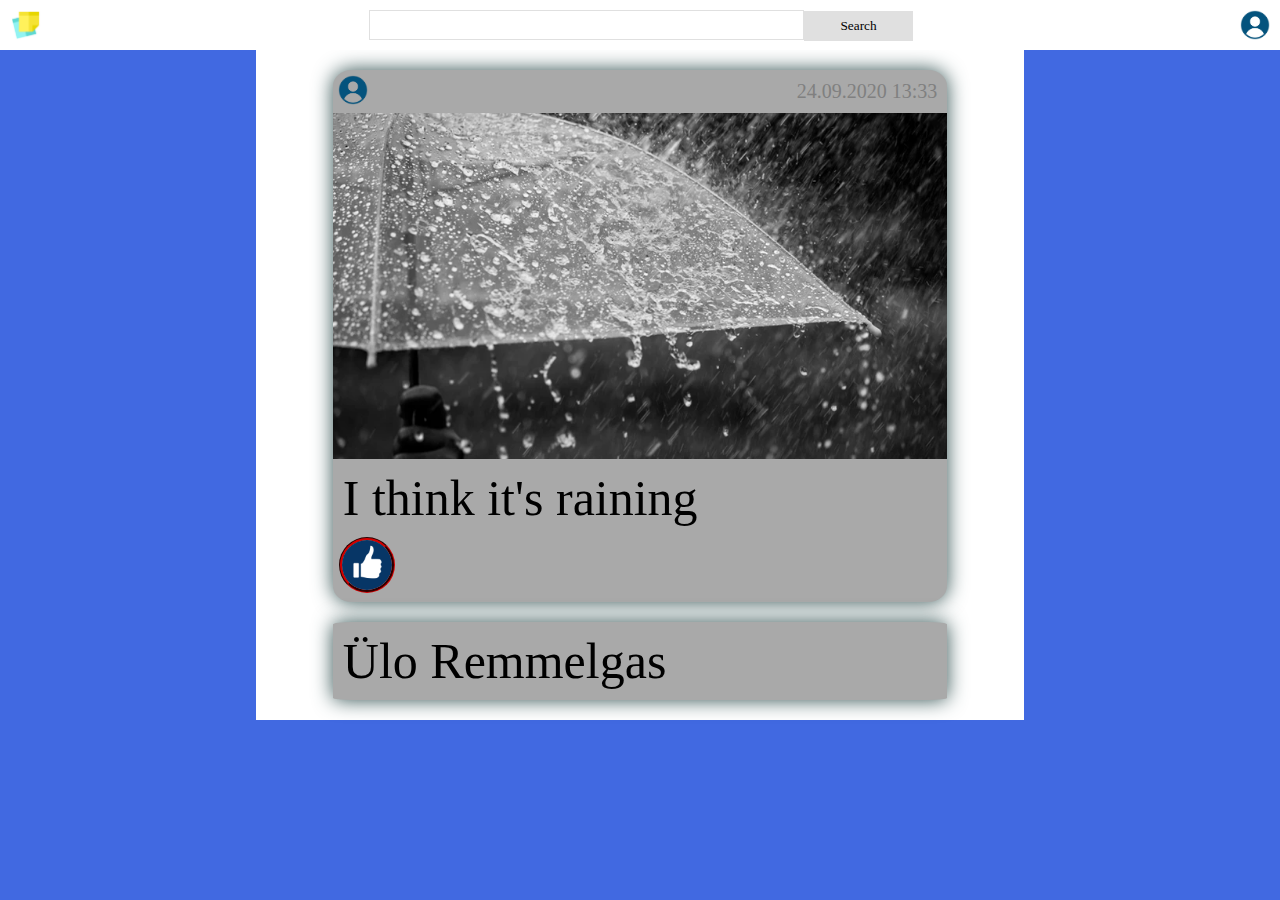
<file: index.html>
<!DOCTYPE html>
<html lang="en">
<head>
    <meta charset="UTF-8">
    <title>Main page</title>
    <link rel="stylesheet" href="res/css/style.css">
</head>

<body>

<section id="nav">
    <div class="nav-left">
        <img src="res/img/postit_logo.png" alt="postIt_logo">
    </div>
    <div class="search-container">
        <input type="text"><button>Search</button>
    </div>
    <div class="nav-right">
        <img src="res/img/user_profile.png" alt="user_profile">
    </div>
</section>

<section class="feed">
    <div class="post">

        <div class="header">
            <img src="res/img/user_profile.png" alt="user_profile">
            <p class="date">24.09.2020 13:33</p>
        </div>

        <div class="content">
            <img src="res/img/rain.png" alt="rain">
            <p>I think it's raining</p>
        </div>

        <div class="rating">
            <button type="button"><img src="res/img/thumb_up.png" alt="thumb_up_button"></button>
        </div>

    </div>

<div class="post">
    <p>Ülo Remmelgas</p>
</div>

<div class="post">
</div>

</section>
</body>
</html>
</file>
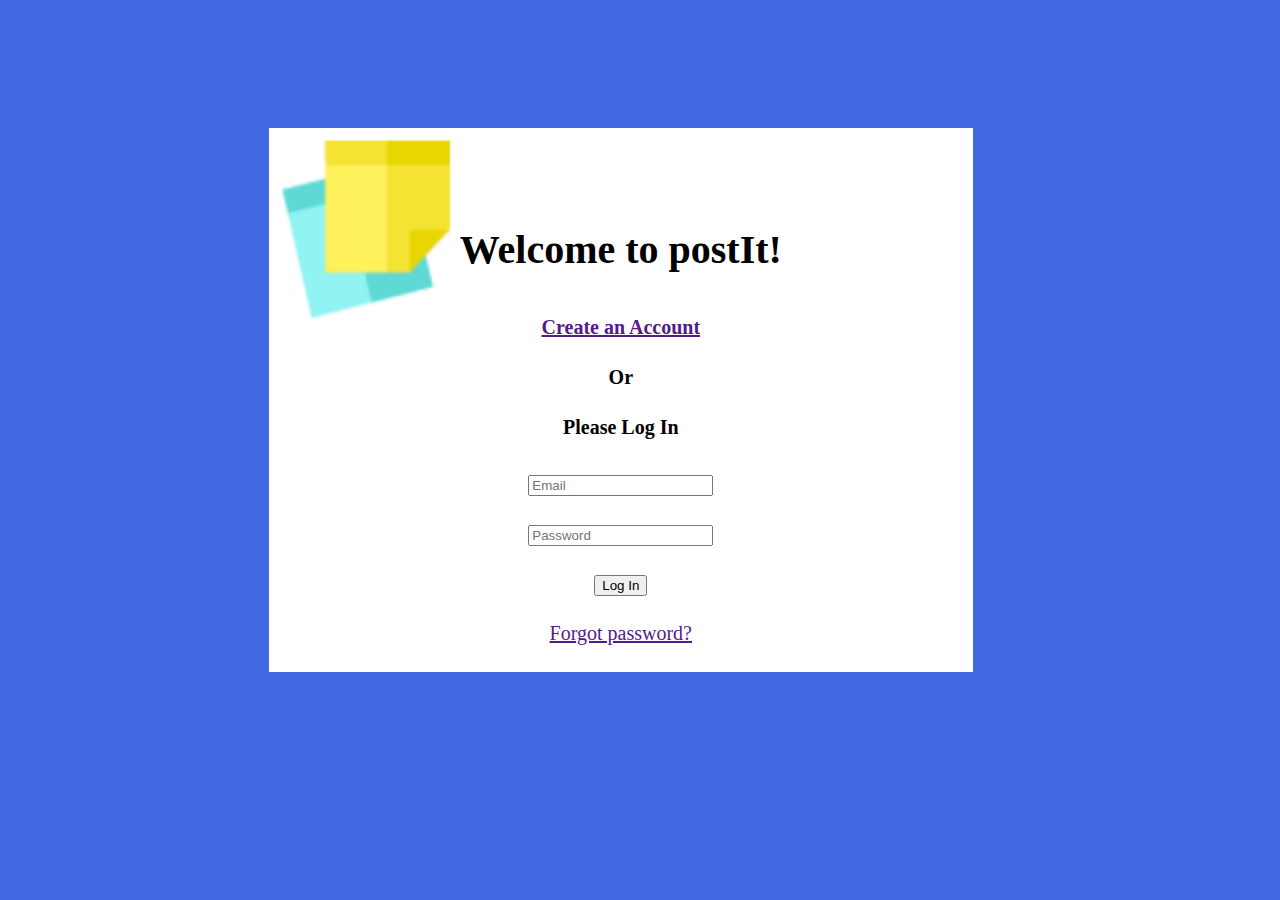
<file: login.html>
<!DOCTYPE html>
<html lang="en">
<head>
    <meta charset="UTF-8">
    <title>Log in</title>
    <link rel="stylesheet" href="res/css/style.css">
</head>

<body>
    <section class="login-section">
        <div class="main-container">
            <div class="logo-container">
                <img src="res/img/postit_logo.png" alt="postIt logo">
            </div>

            <div class="text-container">
                <h1>Welcome to postIt!</h1>
                <a href=""><strong>Create an Account <br></strong></a>
                <strong>Or <br></strong>
                <strong>Please Log In <br></strong>
            </div>

            <div class="submit-form">
                <form action="" method="post">
                    <div>
                        <input type="text" name="Email" placeholder="Email">
                    </div>
                    <div>
                        <input type="text" name="Password" placeholder="Password">
                    </div>
                    <div>
                        <button type="button" name="button" onclick="location.href = 'index.html'">Log In</button>
                    </div>
                    <div>
                        <a href="">Forgot password?</a>
                    </div>
                </form>
            </div>
        </div>
    </section>
</body>
</html>
</file>
<file: res/css/style.css>
body {

    background: royalblue;
    margin: 0;
}



#nav {
    display: flex;
    position: fixed;
    top: 0;
    width: 100%;
    background-color: #ffffff;
}

.nav-right {
    text-align: right;
}

.nav-left {
    text-align: left;
}

#nav div{
    height: 30px;
    flex-grow: 4;
    padding: 10px;
}

#nav div img {
    height: 100%;
}
#nav div.search-container > input {
    box-sizing: border-box;
    height: 30px;
    width: 80%;
    margin: 0;
    padding: 5px;
    border: 1px solid #e0e0e0;
}
#nav div.search-container > button {
    box-sizing: border-box;
    height: 30px;
    width: 20%;
    margin: 0;
    padding: 5px;
    border: 1px solid #e0e0e0;
    cursor: pointer;
    background-color: #e0e0e0;
    font-family: "Old English Text MT", serif;
}

#nav ~ .feed {
    background-color: #ffffff;
}


.feed {
    margin-top: 50px;
    display: flex;
    /*background-color: #ffffff; mainitud ka #nav ~ .feed juures, too koduse töö jaoks */
    align-items: center;
    flex-direction: column;
    margin-left: 20%;
    margin-right: 20%;
}


.feed > div {
    width: 80%;
    height: auto;
    background-color: darkgray;
    flex-grow: 4;
    margin-top: 20px;
    border-radius: 3%;
    box-shadow: 0 0 20px darkslategray;


}

.post p {
    margin: 10px;
}

.header {

    display: flex;
    justify-content: space-between;

}

.user_profile_img {
    align-content: flex-end;
}

.content {
    align-content: center;
}

.content img {
    display: block;
    margin-left: auto;
    margin-right: auto;
    width: 100%;
    height: auto;
}


.rating img {

    width: 50px;
    height: 50px;
    border: 3px groove maroon;
    border-radius: 50%;

}

.rating img:hover {

    box-shadow: 0px 5px 10px maroon;

}

.rating button {
    background-color: Transparent;
    padding: 0 0 1% 1%;
    border: none;
    outline: none;

}

.header img {

    margin: 5px;
    width: 30px;
    height: 30px;
    border-radius: 50%;

}

p {

    font-family: "Old English Text MT", serif;
    font-size: 50px;
}


img + .date { /* same as just .date*/

    font-family: "Old English Text MT", serif;
    font-size: 20px;
    color: gray;
    text-align: left;

}


/* Login style */

.login-section {

    background-color: #ffffff;
    align-items: center;
    height: 100%;
    width: 55%;
    margin-left: 21%;
    margin-top: 10%;
    margin-bottom: 10%;
    font-family: "Old English Text MT", serif;
    font-size: 20px;

}

.logo-container {

    width: 70px;
    height: 70px;
    
}

.logo-container > img {

    height: 200px;
    width: 200px;

}

.text-container {
    text-align: center;
    line-height: 250%;
    margin-bottom: 20px;
}

.submit-form {
    display: flex;
    flex-direction: column;
    margin: auto;
}

form > div {
    height: 50px;
    margin: auto;
    text-align: center;
}
</file>
